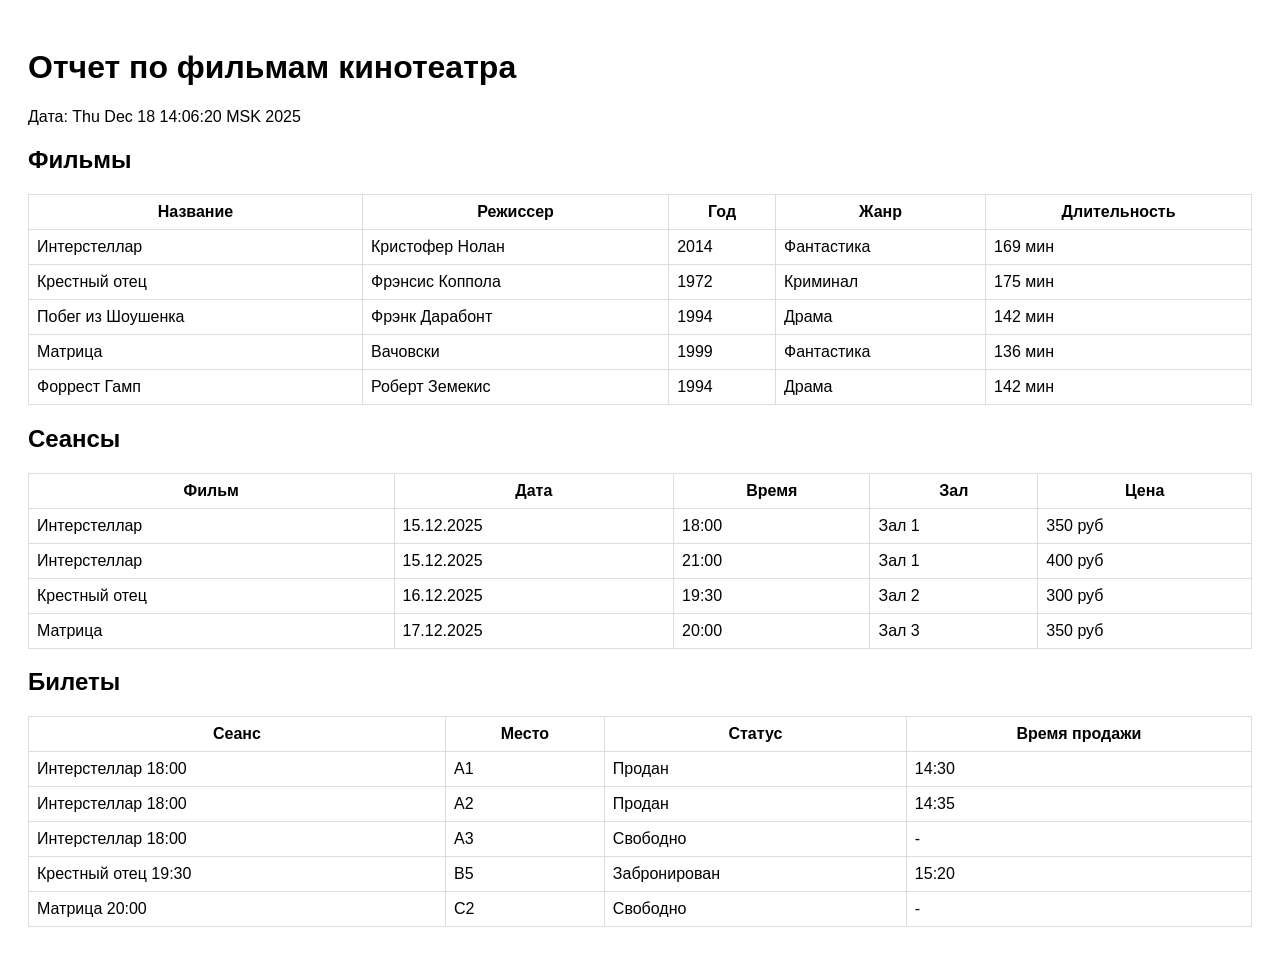
<file: resources/cinema_films_report.html>
<!DOCTYPE html>
<html lang='ru'><head><meta charset='utf-8'><title>Отчет по фильмам</title>
<style>body{font-family:Arial, sans-serif;padding:20px;}table{border-collapse:collapse;width:100%}th,td{border:1px solid #ddd;padding:8px}</style>
</head><body>
<h1>Отчет по фильмам кинотеатра</h1>
<p>Дата: Thu Dec 18 14:06:20 MSK 2025</p>
<h2>Фильмы</h2>
<table><tr><th>Название</th><th>Режиссер</th><th>Год</th><th>Жанр</th><th>Длительность</th></tr>
<tr>
<td>Интерстеллар</td>
<td>Кристофер Нолан</td>
<td>2014</td>
<td>Фантастика</td>
<td>169 мин</td>
</tr>
<tr>
<td>Крестный отец</td>
<td>Фрэнсис Коппола</td>
<td>1972</td>
<td>Криминал</td>
<td>175 мин</td>
</tr>
<tr>
<td>Побег из Шоушенка</td>
<td>Фрэнк Дарабонт</td>
<td>1994</td>
<td>Драма</td>
<td>142 мин</td>
</tr>
<tr>
<td>Матрица</td>
<td>Вачовски</td>
<td>1999</td>
<td>Фантастика</td>
<td>136 мин</td>
</tr>
<tr>
<td>Форрест Гамп</td>
<td>Роберт Земекис</td>
<td>1994</td>
<td>Драма</td>
<td>142 мин</td>
</tr>
</table>
<h2>Сеансы</h2>
<table><tr><th>Фильм</th><th>Дата</th><th>Время</th><th>Зал</th><th>Цена</th></tr>
<tr>
<td>Интерстеллар</td>
<td>15.12.2025</td>
<td>18:00</td>
<td>Зал 1</td>
<td>350 руб</td>
</tr>
<tr>
<td>Интерстеллар</td>
<td>15.12.2025</td>
<td>21:00</td>
<td>Зал 1</td>
<td>400 руб</td>
</tr>
<tr>
<td>Крестный отец</td>
<td>16.12.2025</td>
<td>19:30</td>
<td>Зал 2</td>
<td>300 руб</td>
</tr>
<tr>
<td>Матрица</td>
<td>17.12.2025</td>
<td>20:00</td>
<td>Зал 3</td>
<td>350 руб</td>
</tr>
</table>
<h2>Билеты</h2>
<table><tr><th>Сеанс</th><th>Место</th><th>Статус</th><th>Время продажи</th></tr>
<tr>
<td>Интерстеллар 18:00</td>
<td>A1</td>
<td>Продан</td>
<td>14:30</td>
</tr>
<tr>
<td>Интерстеллар 18:00</td>
<td>A2</td>
<td>Продан</td>
<td>14:35</td>
</tr>
<tr>
<td>Интерстеллар 18:00</td>
<td>A3</td>
<td>Свободно</td>
<td>-</td>
</tr>
<tr>
<td>Крестный отец 19:30</td>
<td>B5</td>
<td>Забронирован</td>
<td>15:20</td>
</tr>
<tr>
<td>Матрица 20:00</td>
<td>C2</td>
<td>Свободно</td>
<td>-</td>
</tr>
</table>
</body></html>
</file>
